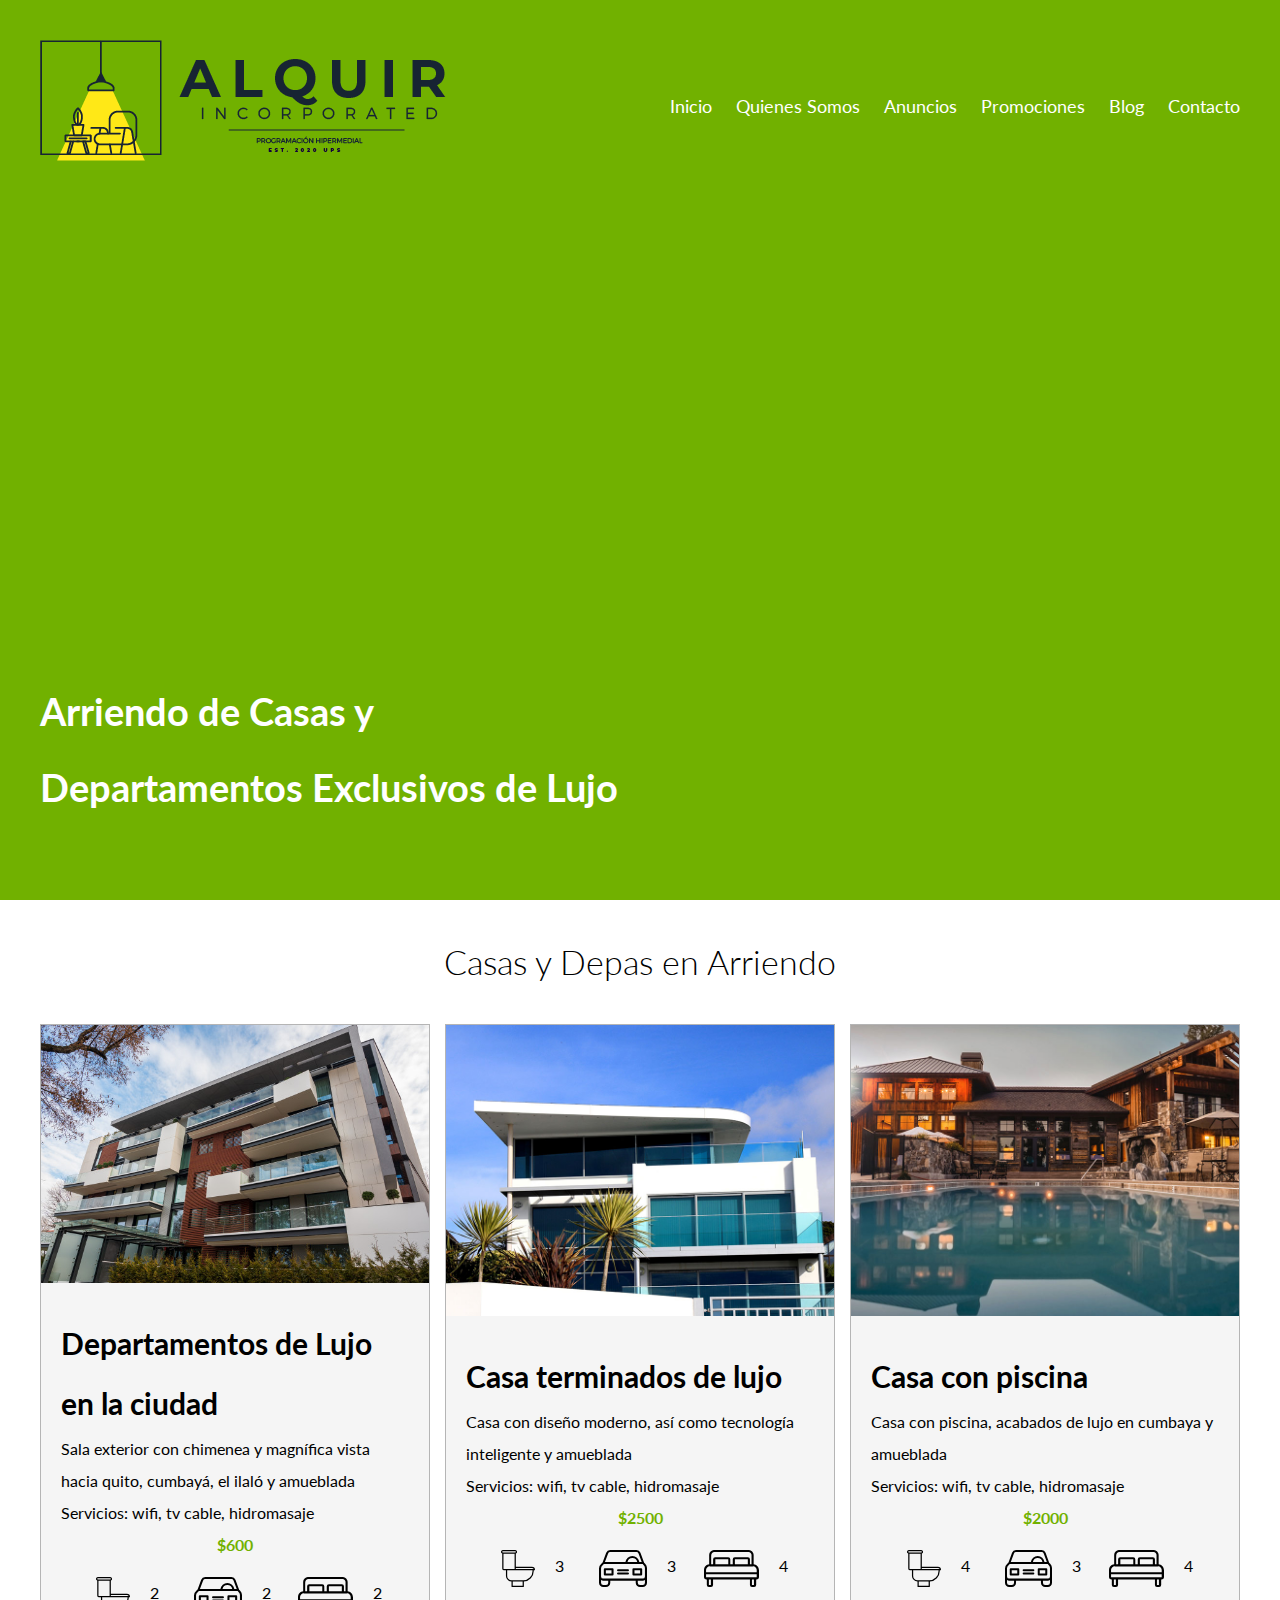
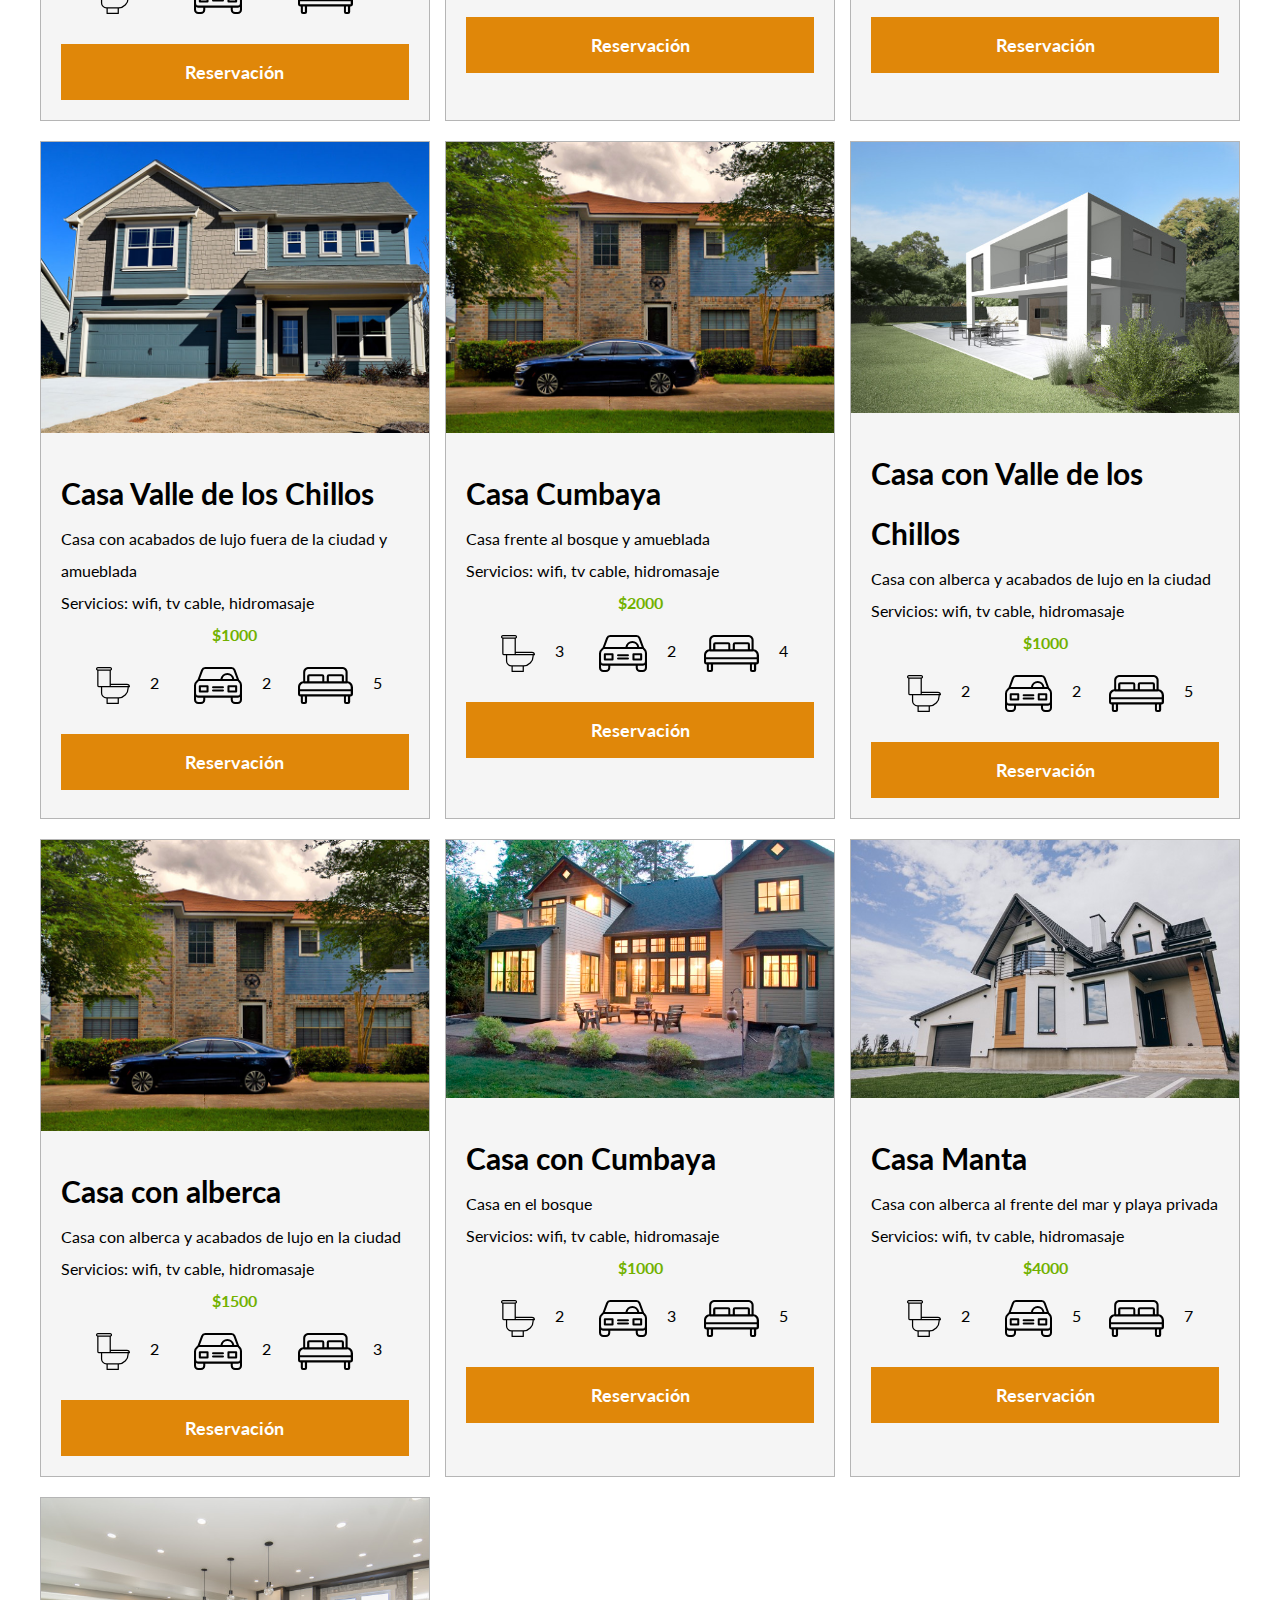
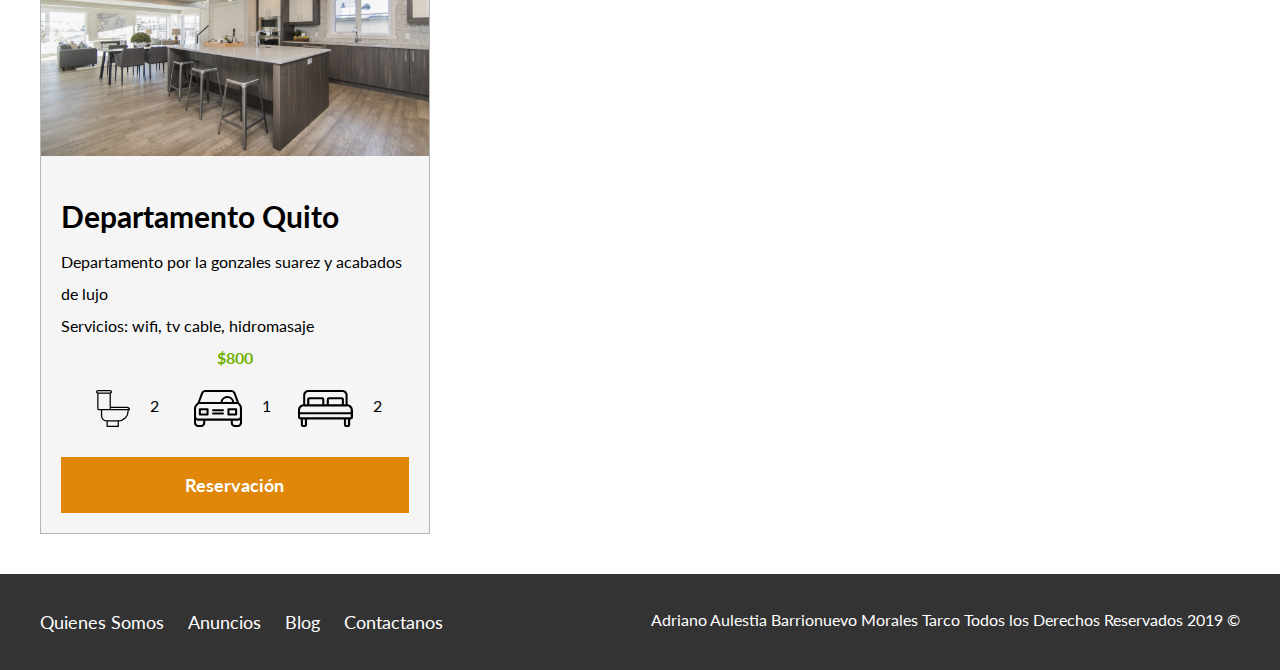
<file: anuncios.html>
<!DOCTYPE html>
<html lang="en">
  <head>
    <meta charset="UTF-8" />
    <meta name="viewport" content="width=device-width, initial-scale=1.0" />
    <meta http-equiv="X-UA-Compatible" content="ie=edge" />
    <title>Bienes Raices</title>
    <link
      href="https://fonts.googleapis.com/css?family=Lato:300,400,700,900"
      rel="stylesheet"
    />
    <link rel="stylesheet" href="./src/css/normalize.css" />
    <link rel="stylesheet" href="./src/css/sytles.css" />
    <link rel="stylesheet" href="./src/css/modal.css" />
    <link rel="stylesheet" href="./src/css/anuncio.css" />
  </head>

  <body>
    <header class="site-header inicio">
      <div class="contenedor contenido-header">
        <div class="barra">
          <a href="/">
            <img
              src="./assets/img/logo_empresa_nav.png"
              alt="Logotipo de Bienes Raices"
            />
          </a>

          <div class="mobile-menu">
            <a href="#navegacion">
              <img src="./assets/img/barras.svg" alt="Icono Menu" />
            </a>
          </div>

          <nav id="navegacion" class="navegacion">
            <a href="index.html">Inicio</a>
            <a href="somos.html">Quienes Somos</a>
            <a href="anuncios.html">Anuncios</a>
            <a href="promo.html">Promociones</a>
            <a href="blog.html">Blog</a>
            <a href="contacta.html">Contacto</a>
          </nav>
        </div>
        <h1>Arriendo de Casas y Departamentos Exclusivos de Lujo</h1>
      </div>
      <!-- contenedor -->
    </header>

    <main class="contenedor seccion">
      <h2 class="fw-300 centrar-texto">Casas y Depas en Arriendo</h2>

      <div class="contenedor-anuncios">
        <div class="anuncio">
          <img src="./assets/img/anuncio1.jpg" alt="Anuncio casa en el lago" />
          <div class="contenido-anuncio">
            <h3>Departamentos de Lujo en la ciudad</h3>
            <p>
              Sala exterior con chimenea y magnífica vista hacia quito, cumbayá,
              el ilaló y amueblada
            </p>
            <p>Servicios: wifi, tv cable, hidromasaje</p>
            <p class="precioAnuncios">$600</p>

            <ul class="iconos-caracteristicas">
              <li>
                <img src="./assets/img/icono_wc.svg" alt="icono wc" />
                <p>2</p>
              </li>
              <li>
                <img
                  src="./assets/img/icono_estacionamiento.svg"
                  alt="icono autos"
                />
                <p>2</p>
              </li>
              <li>
                <img
                  src="./assets/img/icono_dormitorio.svg"
                  alt="icono habitaciones"
                />
                <p>2</p>
              </li>
            </ul>

            <a class="boton boton-amarillo d-block" id="myBtn">Reservación</a>

            <!-- The Modal -->
            <div id="myModal"  class="modal">
              <!-- Modal content -->
              <div class="modal-content">
                <span id = 'close1' class="close">&times;</span>
                <div class="anuncio">
                  <div class="contenido-anuncio">
                    <h3>Reservar</h3>

                    <input
                      type="date"
                      id="fecha_ingreso"
                      placeholder="Fecha de ingreso"
                    />

                    <input
                      type="date"
                      id="fecha_salida"
                      placeholder="Fecha de salida"
                    />

                    <button
                      class="boton boton-amarillo d-block"
                      onclick="myFunction()"
                    >
                      Try it
                    </button>

                    <div id="demo"></div>
                  </div>
                </div>
              </div>
            </div>
          </div>
        </div>

        <div class="anuncio">
          <img src="./assets/img/anuncio2.jpg" alt="Anuncio casa de lujo" />
          <div class="contenido-anuncio">
            <h3>Casa terminados de lujo</h3>
            <p>
              Casa con diseño moderno, así como tecnología inteligente y
              amueblada
            </p>
            <p>Servicios: wifi, tv cable, hidromasaje</p>
            <p class="precioAnuncios">$2500</p>
            <ul class="iconos-caracteristicas">
              <li>
                <img src="./assets/img/icono_wc.svg" alt="icono wc" />
                <p>3</p>
              </li>
              <li>
                <img
                  src="./assets/img/icono_estacionamiento.svg"
                  alt="icono autos"
                />
                <p>3</p>
              </li>
              <li>
                <img
                  src="./assets/img/icono_dormitorio.svg"
                  alt="icono habitaciones"
                />
                <p>4</p>
              </li>
            </ul>


            <a class="boton boton-amarillo d-block" id="myBtn1">Reservación</a>

            <!-- The Modal -->
            <div id="myModal1" class="modal">
              <!-- Modal content -->
              <div  class="modal-content">
                <span id = 'close2' class="close">&times;</span>
                <div class="anuncio">
                  <div class="contenido-anuncio">
                    <h3>Reservar</h3>

                    <input
                      type="date"
                      id="fecha_ingreso1"
                      placeholder="Fecha de ingreso"
                    />

                    <input
                      type="date"
                      id="fecha_salida1"
                      placeholder="Fecha de salida"
                    />

                    <button
                      class="boton boton-amarillo d-block"
                      onclick="myFunction1()"
                    >
                      Try it
                    </button>

                    <div id="demo1"></div>
                  </div>
                </div>
              </div>
            </div>

          </div>
        </div>

        <div class="anuncio">
          <img src="./assets/img/anuncio3.jpg" alt="Anuncio casa con alberca" />
          <div class="contenido-anuncio">
            <h3>Casa con piscina</h3>
            <p>Casa con piscina, acabados de lujo en cumbaya y amueblada</p>
            <p>Servicios: wifi, tv cable, hidromasaje</p>
            <p class="precioAnuncios">$2000</p>
            <ul class="iconos-caracteristicas">
              <li>
                <img src="./assets/img/icono_wc.svg" alt="icono wc" />
                <p>4</p>
              </li>
              <li>
                <img
                  src="./assets/img/icono_estacionamiento.svg"
                  alt="icono autos"
                />
                <p>3</p>
              </li>
              <li>
                <img
                  src="./assets/img/icono_dormitorio.svg"
                  alt="icono habitaciones"
                />
                <p>4</p>
              </li>
            </ul>


            <a class="boton boton-amarillo d-block" id="myBtn2">Reservación</a>

            <!-- The Modal -->
            <div id="myModal2" class="modal">
              <!-- Modal content -->
              <div class="modal-content">
                <span id = 'close3' class="close">&times;</span>
                <div class="anuncio">
                  <div class="contenido-anuncio">
                    <h3>Reservar</h3>

                    <input
                      type="date"
                      id="fecha_ingreso2"
                      placeholder="Fecha de ingreso"
                    />

                    <input
                      type="date"
                      id="fecha_salida2"
                      placeholder="Fecha de salida"
                    />

                    <button
                      class="boton boton-amarillo d-block"
                      onclick="myFunction2()"
                    >
                      Try it
                    </button>

                    <div id="demo2"></div>
                  </div>
                </div>
              </div>
            </div>

          </div>
          <!--contenido anuncio-->
        </div>
        <!--anuncio-->

        <div class="anuncio">
          <img src="./assets/img/anuncio4.jpg" alt="Anuncio casa de lujo" />
          <div class="contenido-anuncio">
            <h3>Casa Valle de los Chillos</h3>
            <p>Casa con acabados de lujo fuera de la ciudad y amueblada</p>
            <p>Servicios: wifi, tv cable, hidromasaje</p>
            <p class="precioAnuncios">$1000</p>
            <ul class="iconos-caracteristicas">
              <li>
                <img src="./assets/img/icono_wc.svg" alt="icono wc" />
                <p>2</p>
              </li>
              <li>
                <img
                  src="./assets/img/icono_estacionamiento.svg"
                  alt="icono autos"
                />
                <p>2</p>
              </li>
              <li>
                <img
                  src="./assets/img/icono_dormitorio.svg"
                  alt="icono habitaciones"
                />
                <p>5</p>
              </li>
            </ul>


            <a class="boton boton-amarillo d-block" id="myBtn3">Reservación</a>

            <!-- The Modal -->
            <div id="myModal3" class="modal">
              <!-- Modal content -->
              <div class="modal-content">
                <span class="close">&times;</span>
                <div class="anuncio">
                  <div class="contenido-anuncio">
                    <h3>Reservar</h3>

                    <input
                      type="date"
                      id="fecha_ingreso3"
                      placeholder="Fecha de ingreso"
                    />

                    <input
                      type="date"
                      id="fecha_salida3"
                      placeholder="Fecha de salida"
                    />

                    <button
                      class="boton boton-amarillo d-block"
                      onclick="myFunction3()"
                    >
                      Try it
                    </button>

                    <div id="demo3"></div>
                  </div>
                </div>
              </div>
            </div>

          </div>
          <!--contenido anuncio-->
        </div>
        <!--anuncio-->

        <div class="anuncio">
          <img src="./assets/img/anuncio5.jpg" alt="Anuncio casa con alberca" />
          <div class="contenido-anuncio">
            <h3>Casa Cumbaya</h3>
            <p>Casa frente al bosque y amueblada</p>
            <p>Servicios: wifi, tv cable, hidromasaje</p>
            <p class="precioAnuncios">$2000</p>
            <ul class="iconos-caracteristicas">
              <li>
                <img src="./assets/img/icono_wc.svg" alt="icono wc" />
                <p>3</p>
              </li>
              <li>
                <img
                  src="./assets/img/icono_estacionamiento.svg"
                  alt="icono autos"
                />
                <p>2</p>
              </li>
              <li>
                <img
                  src="./assets/img/icono_dormitorio.svg"
                  alt="icono habitaciones"
                />
                <p>4</p>
              </li>
            </ul>

            <a class="boton boton-amarillo d-block" id="myBtn4">Reservación</a>

            <!-- The Modal -->
            <div id="myModal4" class="modal">
              <!-- Modal content -->
              <div class="modal-content">
                <span class="close">&times;</span>
                <div class="anuncio">
                  <div class="contenido-anuncio">
                    <h3>Reservar</h3>

                    <input
                      type="date"
                      id="fecha_ingreso4"
                      placeholder="Fecha de ingreso"
                    />

                    <input
                      type="date"
                      id="fecha_salida4"
                      placeholder="Fecha de salida"
                    />

                    <button
                      class="boton boton-amarillo d-block"
                      onclick="myFunction4()"
                    >
                      Try it
                    </button>

                    <div id="demo4"></div>
                  </div>
                </div>
              </div>
            </div>

          </div>
          <!--contenido anuncio-->
        </div>
        <!--anuncio-->

        <div class="anuncio">
          <img src="./assets/img/anuncio6.jpg" alt="Anuncio casa con alberca" />
          <div class="contenido-anuncio">
            <h3>Casa con Valle de los Chillos</h3>
            <p>Casa con alberca y acabados de lujo en la ciudad</p>
            <p>Servicios: wifi, tv cable, hidromasaje</p>
            <p class="precioAnuncios">$1000</p>
            <ul class="iconos-caracteristicas">
              <li>
                <img src="./assets/img/icono_wc.svg" alt="icono wc" />
                <p>2</p>
              </li>
              <li>
                <img
                  src="./assets/img/icono_estacionamiento.svg"
                  alt="icono autos"
                />
                <p>2</p>
              </li>
              <li>
                <img
                  src="./assets/img/icono_dormitorio.svg"
                  alt="icono habitaciones"
                />
                <p>5</p>
              </li>
            </ul>

            <a class="boton boton-amarillo d-block" id="myBtn5">Reservación</a>

            <!-- The Modal -->
            <div id="myModal5" class="modal">
              <!-- Modal content -->
              <div class="modal-content">
                <span class="close">&times;</span>
                <div class="anuncio">
                  <div class="contenido-anuncio">
                    <h3>Reservar</h3>

                    <input
                      type="date"
                      id="fecha_ingreso5"
                      placeholder="Fecha de ingreso"
                    />

                    <input
                      type="date"
                      id="fecha_salida5"
                      placeholder="Fecha de salida"
                    />

                    <button
                      class="boton boton-amarillo d-block"
                      onclick="myFunction5()"
                    >
                      Try it
                    </button>

                    <div id="demo5"></div>
                  </div>
                </div>
              </div>
            </div>


          </div>
          <!--contenido anuncio-->
        </div>
        <!--anuncio-->

        <div class="anuncio">
          <img src="./assets/img/anuncio5.jpg" alt="Anuncio casa con alberca" />
          <div class="contenido-anuncio">
            <h3>Casa con alberca</h3>
            <p>Casa con alberca y acabados de lujo en la ciudad</p>
            <p>Servicios: wifi, tv cable, hidromasaje</p>
            <p class="precioAnuncios">$1500</p>
            <ul class="iconos-caracteristicas">
              <li>
                <img src="./assets/img/icono_wc.svg" alt="icono wc" />
                <p>2</p>
              </li>
              <li>
                <img
                  src="./assets/img/icono_estacionamiento.svg"
                  alt="icono autos"
                />
                <p>2</p>
              </li>
              <li>
                <img
                  src="./assets/img/icono_dormitorio.svg"
                  alt="icono habitaciones"
                />
                <p>3</p>
              </li>
            </ul>

            
            <a class="boton boton-amarillo d-block" id="myBtn6">Reservación</a>

            <!-- The Modal -->
            <div id="myModal6" class="modal">
              <!-- Modal content -->
              <div class="modal-content">
                <span class="close">&times;</span>
                <div class="anuncio">
                  <div class="contenido-anuncio">
                    <h3>Reservar</h3>

                    <input
                      type="date"
                      id="fecha_ingreso6"
                      placeholder="Fecha de ingreso"
                    />

                    <input
                      type="date"
                      id="fecha_salida6"
                      placeholder="Fecha de salida"
                    />

                    <button
                      class="boton boton-amarillo d-block"
                      onclick="myFunction6()"
                    >
                      Try it
                    </button>

                    <div id="demo6"></div>
                  </div>
                </div>
              </div>
            </div>

          </div>
          <!--contenido anuncio-->
        </div>

        <div class="anuncio">
          <img src="./assets/img/anuncio8.jpg" alt="Anuncio casa con alberca" />
          <div class="contenido-anuncio">
            <h3>Casa con Cumbaya</h3>
            <p>Casa en el bosque</p>
            <p>Servicios: wifi, tv cable, hidromasaje</p>
            <p class="precioAnuncios">$1000</p>
            <ul class="iconos-caracteristicas">
              <li>
                <img src="./assets/img/icono_wc.svg" alt="icono wc" />
                <p>2</p>
              </li>
              <li>
                <img
                  src="./assets/img/icono_estacionamiento.svg"
                  alt="icono autos"
                />
                <p>3</p>
              </li>
              <li>
                <img
                  src="./assets/img/icono_dormitorio.svg"
                  alt="icono habitaciones"
                />
                <p>5</p>
              </li>
            </ul>

            
            <a class="boton boton-amarillo d-block" id="myBtn7">Reservación</a>

            <!-- The Modal -->
            <div id="myModal7" class="modal">
              <!-- Modal content -->
              <div class="modal-content">
                <span class="close">&times;</span>
                <div class="anuncio">
                  <div class="contenido-anuncio">
                    <h3>Reservar</h3>

                    <input
                      type="date"
                      id="fecha_ingreso7"
                      placeholder="Fecha de ingreso"
                    />

                    <input
                      type="date"
                      id="fecha_salida7"
                      placeholder="Fecha de salida"
                    />

                    <button
                      class="boton boton-amarillo d-block"
                      onclick="myFunction7()"
                    >
                      Try it
                    </button>

                    <div id="demo7"></div>
                  </div>
                </div>
              </div>
            </div>

          </div>
          <!--contenido anuncio-->
        </div>

        <div class="anuncio">
          <img src="./assets/img/anuncio9.jpg" alt="Anuncio casa con alberca" />
          <div class="contenido-anuncio">
            <h3>Casa Manta</h3>
            <p>Casa con alberca al frente del mar y playa privada</p>
            <p>Servicios: wifi, tv cable, hidromasaje</p>
            <p class="precioAnuncios">$4000</p>
            <ul class="iconos-caracteristicas">
              <li>
                <img src="./assets/img/icono_wc.svg" alt="icono wc" />
                <p>2</p>
              </li>
              <li>
                <img
                  src="./assets/img/icono_estacionamiento.svg"
                  alt="icono autos"
                />
                <p>5</p>
              </li>
              <li>
                <img
                  src="./assets/img/icono_dormitorio.svg"
                  alt="icono habitaciones"
                />
                <p>7</p>
              </li>
            </ul>

            <a class="boton boton-amarillo d-block">Reservación</a>
          </div>
          <!--contenido anuncio-->
        </div>

        <div class="anuncio">
          <img
            src="./assets/img/anuncio10.jpg"
            alt="Anuncio casa con alberca"
          />
          <div class="contenido-anuncio">
            <h3>Departamento Quito</h3>
            <p>Departamento por la gonzales suarez y acabados de lujo</p>
            <p>Servicios: wifi, tv cable, hidromasaje</p>
            <p class="precioAnuncios">$800</p>
            <ul class="iconos-caracteristicas">
              <li>
                <img src="./assets/img/icono_wc.svg" alt="icono wc" />
                <p>2</p>
              </li>
              <li>
                <img
                  src="./assets/img/icono_estacionamiento.svg"
                  alt="icono autos"
                />
                <p>1</p>
              </li>
              <li>
                <img
                  src="./assets/img/icono_dormitorio.svg"
                  alt="icono habitaciones"
                />
                <p>2</p>
              </li>
            </ul>

            
            <a class="boton boton-amarillo d-block" id="myBtn8">Reservación</a>

            <!-- The Modal -->
            <div id="myModal8" class="modal">
              <!-- Modal content -->
              <div class="modal-content">
                <span class="close">&times;</span>
                <div class="anuncio">
                  <div class="contenido-anuncio">
                    <h3>Reservar</h3>

                    <input
                      type="date"
                      id="fecha_ingreso8"
                      placeholder="Fecha de ingreso"
                    />

                    <input
                      type="date"
                      id="fecha_salida8"
                      placeholder="Fecha de salida"
                    />

                    <button
                      class="boton boton-amarillo d-block"
                      onclick="myFunction8()"
                    >
                      Try it
                    </button>

                    <div id="demo8"></div>
                  </div>
                </div>
              </div>
            </div>


          </div>
          <!--contenido anuncio-->
        </div>
      </div>
    </main>

    <footer class="site-footer seccion">
      <div class="contenedor contenedor-footer">
        <nav class="navegacion">
          <a href="somos.html">Quienes Somos</a>
          <a href="anuncios.html">Anuncios</a>
          <a href="blog.html">Blog</a>
          <a href="contacta.html">Contactanos</a>
        </nav>
        <p class="copyright">
          Adriano Aulestia Barrionuevo Morales Tarco Todos los Derechos
          Reservados 2019 &copy;
        </p>
      </div>
    </footer>
    <script src="./src/js/app.js"></script>
    <script src="http://momentjs.com/downloads/moment.min.js"></script>
  </body>
</html>
</file>
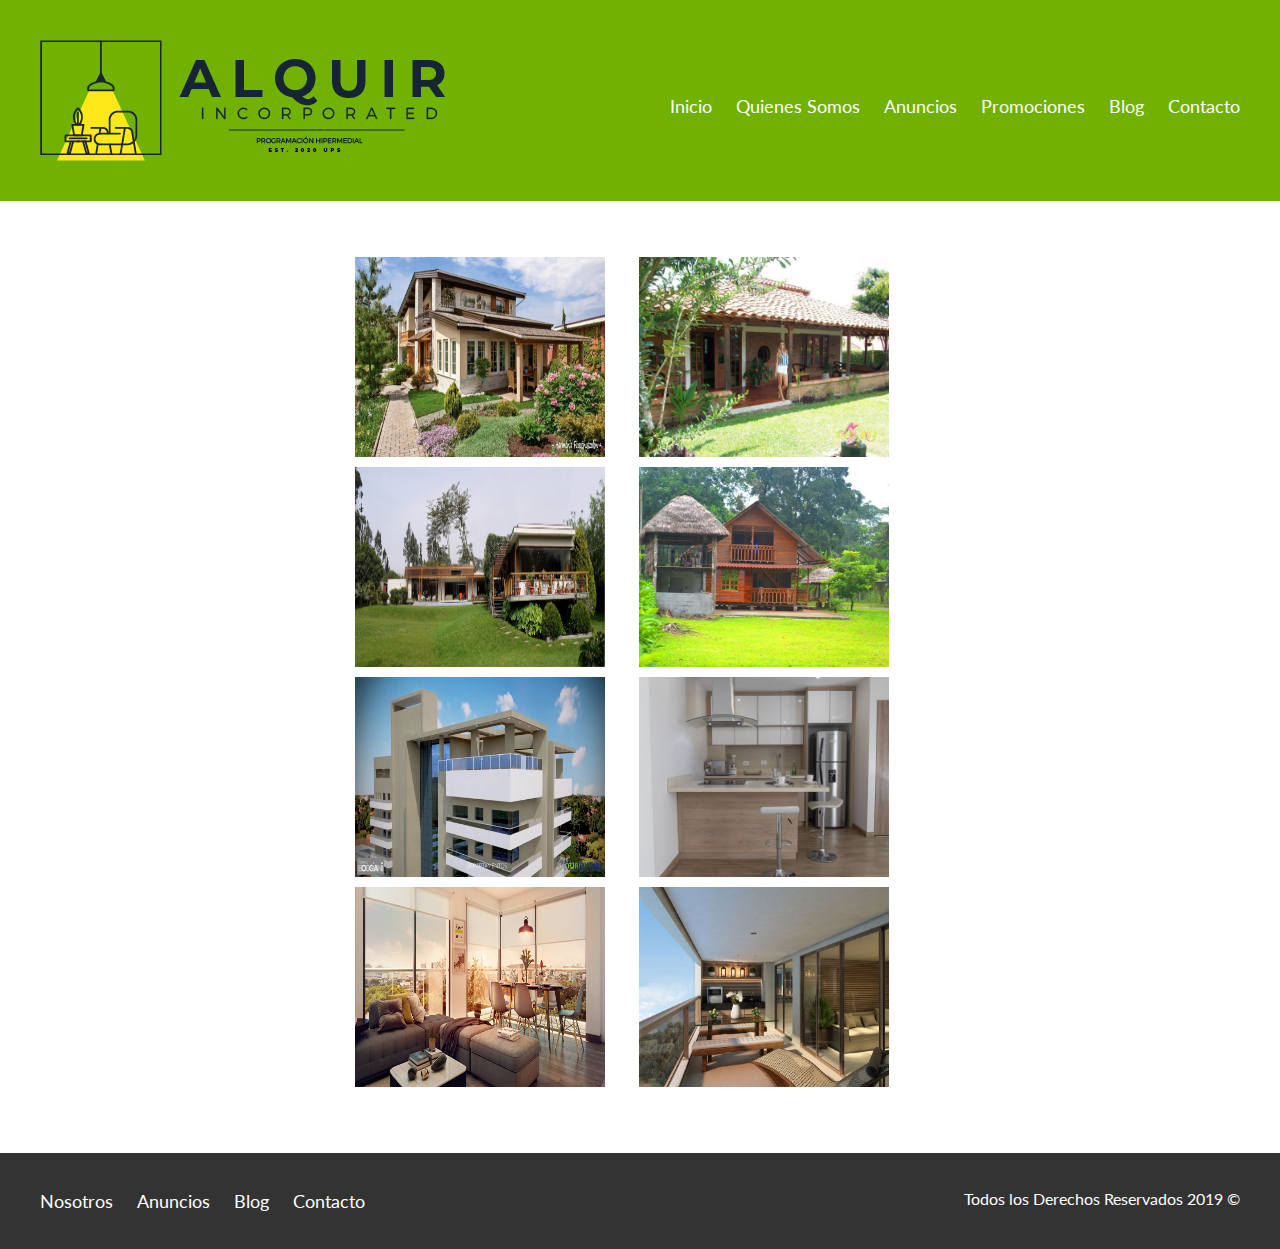
<file: blog.html>
<!DOCTYPE html>
<html lang="en">
<head>
    <meta charset="UTF-8">
    <meta name="viewport" content="width=device-width, initial-scale=1.0">
    <meta http-equiv="X-UA-Compatible" content="ie=edge">
    <title>Bienes Raices</title>
    <link href="https://fonts.googleapis.com/css?family=Lato:300,400,700,900" rel="stylesheet">
    <link rel="stylesheet" href="src/css/normalize.css">
    <link rel="stylesheet" href="src/css/sytles.css">
    <link rel="stylesheet" href="src/css/blog.css">
</head>
<body>

    <header class="site-header">
        <div class="contenedor contenido-header">
            <div class="barra">
                <a href="/">
                    <img src="assets/img/logo_empresa_nav.png" alt="Logotipo de Bienes Raices">
                </a>
                <div class="mobile-menu">
                    <a href="#navegacion">
                        <img src="assets/img/barras.svg" alt="Icono Menu">
                    </a>
                </div>

                <nav id="navegacion" class="navegacion">
                    <a href="index.html">Inicio</a>
                    <a href="somos.html">Quienes Somos</a>
                    <a href="anuncios.html">Anuncios</a>
                    <a href="promo.html">Promociones</a>
                    <a href="blog.html">Blog</a>
                    <a href="contacta.html">Contacto</a>
                </nav>
            </div>
        </div> <!-- contenedor -->
    </header>

    

    <main class="contenedor seccion contenido-centrado">
        <div class="galeria">
            <ul>
                <li><a href="#img1"><img src="assets/img/casa-1.jpg" ></a></li>
                <li><a href="#img2"><img src="assets/img/casa-2.jpg" ></a></li>
                <li><a href="#img3"><img src="assets/img/casa-3.jpg" ></a></li>
                <li><a href="#img4"><img src="assets/img/casa-4.jpg" ></a></li>
                <li><a href="#img5"><img src="assets/img/depa-1.jpg" ></a></li>
                <li><a href="#img6"><img src="assets/img/depa-2.jpg" ></a></li>
                <li><a href="#img7"><img src="assets/img/depa-3.jpg" ></a></li>
                <li><a href="#img8"><img src="assets/img/depa-4.jpg" ></a></li>
            </ul>
        </div>
        <div class="modal" id="img1">
            <h3>Casa 1</h3>
            
            <div class="imagen">
                <a href="#img8">&#60;</a>
                <a href="#img2"><img src="assets/img/casa-1.jpg"></a>
                <a href="#img2">></a>
            </div>
            <p>Aléjese del aire contaminado y el constante ruido de la ciudad <br>
                refugiándose con su familia en una casa de campo, en la que además <br>
                de descansar y recargar baterías, podrá disfrutar de un lugar rodeado
                 de prados y frondoso paisaje.</p>
            <a class="cerrar" href=""><img src="assets/img/close.svg"></a>
        </div>
        
        <div class="modal" id="img2">
            <h3>Casa 2</h3>
            <div class="imagen">
                <a href="#img1">&#60;</a>
                <a href="#img3"><img src="assets/img/casa-2.jpg"></a>
                <a href="#img3">></a>
            </div>
            <p>Ubicado en el Balneario La Juanita, en un enclave de bosque cercano a la <br>
                de Jose Ignacio, el solar donde se implanta la casa presenta un desnivel <br>
                pronunciado que supone una diferencia de hasta dos metros y medio entre el <br>
                frente sobre la calle y el fondo.</p>
            <a class="cerrar" href=""><img src="assets/img/close.svg"></a>
        </div>
        
        <div class="modal" id="img3">
            <h3>Casa 3</h3>
            <div class="imagen">
                <a href="#img2">&#60;</a>
                <a href="#img4"><img src="assets/img/casa-3.jpg"></a>
                <a href="#img4">></a>
            </div>
            <p>Ubicada en las afueras de Brandsen dentro de un  barrio de chacras que antiguamente <br>
                formaba parte del campo de una estancia, esta casa se implanta dentro de un lote de <br>
                    generosas dimensiones con orientación noreste en su frente</p>
            <a class="cerrar" href=""><img src="assets/img/close.svg"></a>
        </div>
        <div class="modal" id="img4">
            <h3>Casa 4</h3>
            <div class="imagen">
                <a href="#img3">&#60;</a>
                <a href="#img5"><img src="assets/img/casa-4.jpg"></a>
                <a href="#img5">></a>
            </div>
            <p>La casa de estilo escandinavo debe tener ventanas grandes o panorámicas en el lado soleado. <br>
                En habitaciones grandes, acristalamientos de dos o tres lados a la vez, los sistemas de<br> 
                acristalamiento de esquina son populares.</p>
            <a class="cerrar" href=""><img src="assets/img/close.svg"></a>
        </div>
        
        <div class="modal" id="img5">
            <h3>Departamento 1</h3>
            <div class="imagen">
                <a href="#img4">&#60;</a>
                <a href="#img6"><img src="assets/img/depa-1.jpg"></a>
                <a href="#img6">></a>
            </div>
            <p>Attiva es un moderno edificio de departamentos ubicado en la mejor zona de Cumbayá, <br>
                combina un estilo moderno, vanguardista y de ingeniosa geometría que permite que cada <br>
                residencia se oriente de manera única a las vistas y asoleamiento.</p>
            <a class="cerrar" href=""><img src="assets/img/close.svg"></a>
        </div>
        
        <div class="modal" id="img6">
            <h3>Departamento 2</h3>
            <div class="imagen">
                <a href="#img5">&#60;</a>
                <a href="#img7"><img src="assets/img/depa-2.jpg"></a>
                <a href="#img7">></a>
            </div>
            <p>Cocinas integrales pequeñas para casas de infonavit en forma de L</p>
            <a class="cerrar" href=""><img src="assets/img/close.svg"></a>
        </div>
        <div class="modal" id="img7">
            <h3>Departamento 3</h3>
            <div class="imagen">
                <a href="#img6">&#60;</a>
                <a href="#img8"><img src="assets/img/depa-3.jpg"></a>
                <a href="#img8">></a>
            </div>
            <p>La sala tiene que proyectar un diseño moderno y elegante</p>
            <a class="cerrar" href=""><img src="assets/img/close.svg"></a>
        </div>
        <div class="modal" id="img8">
            <h3>Departamento 4</h3>
            <div class="imagen">
                <a href="#img4">&#60;</a>
                <a href="#img1"><img src="assets/img/depa-4.jpg"></a>
                <a href="#img1">></a>
            </div>
            <p>La terraza es la zona de la casa abierta al aire libre, la extensión <br>
                exterior habitable de una ... Aunque sus características físicas varían, <br>
                una terraza tiene barandas o muros, en ocasiones no tiene cubierta y es más<br>
                 amplia que un balcón</p>
            <a class="cerrar" href=""><img src="assets/img/close.svg"></a>
        </div>
    </main>

    <footer class="site-footer seccion">
        <div class="contenedor contenedor-footer">
            <nav class="navegacion">
                <a href="nosotros.html">Nosotros</a>
                <a href="anuncios.html">Anuncios</a>
                <a href="blog.html">Blog</a>
                <a href="contacto.html">Contacto</a>
            </nav>
            <p class="copyright">Todos los Derechos Reservados 2019 &copy; </p>
        </div>
    </footer>
</body>
</html>
</file>
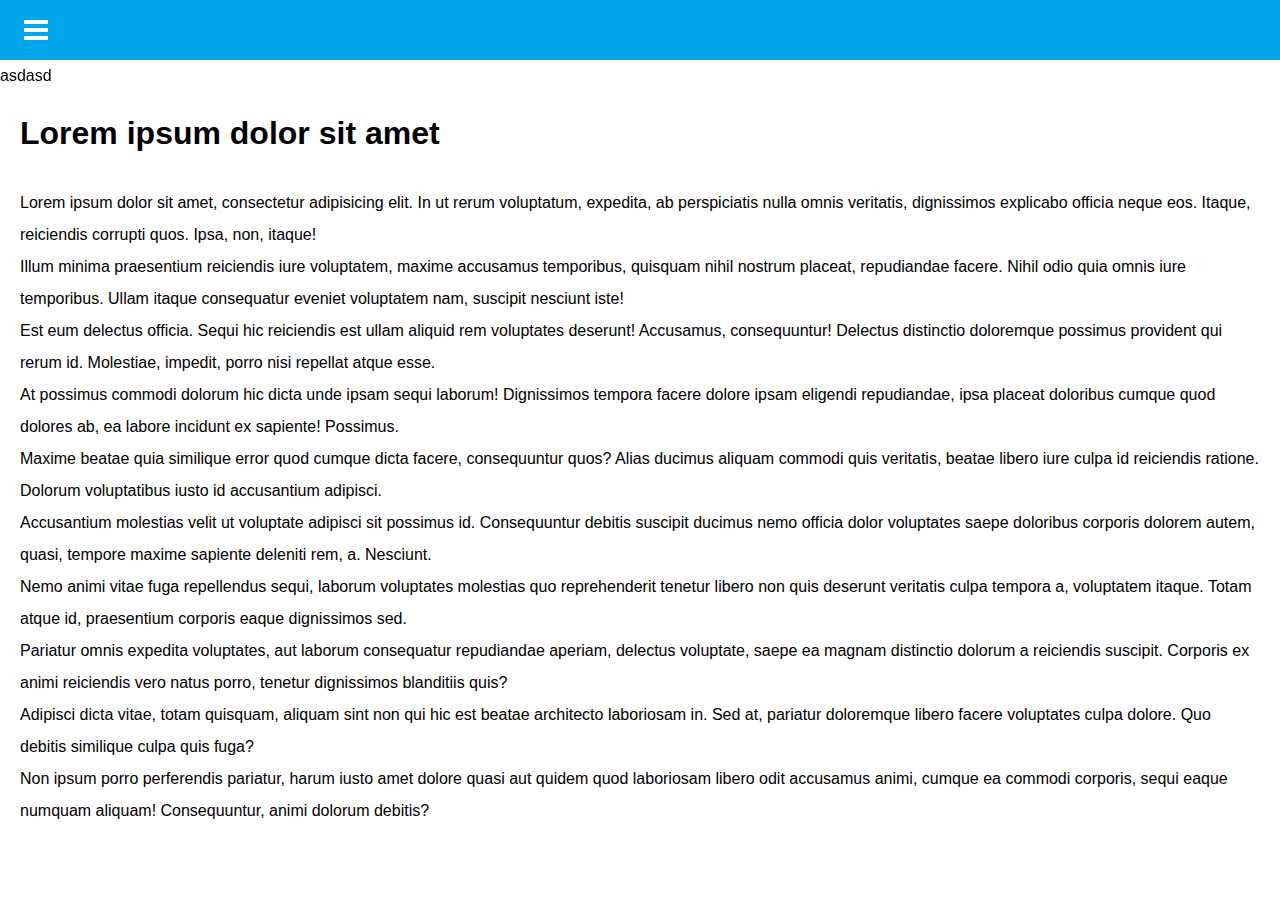
<file: prueba.html>
<html>

<head>
    <title>Mobile first navigation menu</title>
    <meta name="viewport" content="width=device-width, initial-scale=1">
    <link rel="stylesheet" href="./src/css/hamburguesa.css">
    <link rel="stylesheet" href="./src/css/sytles.css">
    <link rel="stylesheet" href="./src/css/normalize.css">
</head>

<body>

    <input type="checkbox" id="show-menu">



    <div id="fix-bar">


        <div class="logo">

        </div>

        <div class="push">

            <label class="hamburguer" for="show-menu">
                
        <span></span>
        <span></span>
        <span></span>
        <span></span>
      
      </label>
            <p>asdasd</p>

        </div>


    </div>

    <div id="canvas">

        <div id="nav">
            <ul class="site-menu">
                <li><a href="#/work">Work</a></li>
                <li class="has-sub"><a href="#/about">About</a></li>
                <li><a href="#/careers">Careers</a></li>
                <li><a href="#/ideas">Ideas</a></li>
                <li><a href="#/news">News</a></li>
                <li><a href="#/events">Events</a></li>
                <li><a href="#/contact">Contact</a></li>
                <li class="copy">© 2016 Logo. All Rights Reserved.</li>
            </ul>




        </div>




        <label for="show-menu" class="mask"></label>

        <div id="content">
            <h1>Lorem ipsum dolor sit amet</h1>

            <p>Lorem ipsum dolor sit amet, consectetur adipisicing elit. In ut rerum voluptatum, expedita, ab perspiciatis nulla omnis veritatis, dignissimos explicabo officia neque eos. Itaque, reiciendis corrupti quos. Ipsa, non, itaque!</p>
            <p>Illum minima praesentium reiciendis iure voluptatem, maxime accusamus temporibus, quisquam nihil nostrum placeat, repudiandae facere. Nihil odio quia omnis iure temporibus. Ullam itaque consequatur eveniet voluptatem nam, suscipit nesciunt
                iste!
            </p>
            <p>Est eum delectus officia. Sequi hic reiciendis est ullam aliquid rem voluptates deserunt! Accusamus, consequuntur! Delectus distinctio doloremque possimus provident qui rerum id. Molestiae, impedit, porro nisi repellat atque esse.</p>
            <p>At possimus commodi dolorum hic dicta unde ipsam sequi laborum! Dignissimos tempora facere dolore ipsam eligendi repudiandae, ipsa placeat doloribus cumque quod dolores ab, ea labore incidunt ex sapiente! Possimus.</p>
            <p>Maxime beatae quia similique error quod cumque dicta facere, consequuntur quos? Alias ducimus aliquam commodi quis veritatis, beatae libero iure culpa id reiciendis ratione. Dolorum voluptatibus iusto id accusantium adipisci.</p>
            <p>Accusantium molestias velit ut voluptate adipisci sit possimus id. Consequuntur debitis suscipit ducimus nemo officia dolor voluptates saepe doloribus corporis dolorem autem, quasi, tempore maxime sapiente deleniti rem, a. Nesciunt.</p>
            <p>Nemo animi vitae fuga repellendus sequi, laborum voluptates molestias quo reprehenderit tenetur libero non quis deserunt veritatis culpa tempora a, voluptatem itaque. Totam atque id, praesentium corporis eaque dignissimos sed.</p>
            <p>Pariatur omnis expedita voluptates, aut laborum consequatur repudiandae aperiam, delectus voluptate, saepe ea magnam distinctio dolorum a reiciendis suscipit. Corporis ex animi reiciendis vero natus porro, tenetur dignissimos blanditiis quis?</p>
            <p>Adipisci dicta vitae, totam quisquam, aliquam sint non qui hic est beatae architecto laboriosam in. Sed at, pariatur doloremque libero facere voluptates culpa dolore. Quo debitis similique culpa quis fuga?</p>
            <p>Non ipsum porro perferendis pariatur, harum iusto amet dolore quasi aut quidem quod laboriosam libero odit accusamus animi, cumque ea commodi corporis, sequi eaque numquam aliquam! Consequuntur, animi dolorum debitis?</p>
        </div>

    </div>

</body>

</html>
</file>
<file: src/css/modal.css>
.modal {
    display: none; /* Hidden by default */
    position: fixed; /* Stay in place */
    z-index: 1; /* Sit on top */
    padding-top: 100px; /* Location of the box */
    left: 0;
    top: 0;
    width: 100%; /* Full width */
    height: 100%; /* Full height */
    overflow: auto; /* Enable scroll if needed */
    background-color: rgb(0,0,0); /* Fallback color */
    background-color: rgba(0,0,0,0.4); /* Black w/ opacity */
  }
  
  /* Modal Content */
  .modal-content {
    background-color: #fefefe;
    margin: auto;
    padding: 20px;
    border: 1px solid #888;
    width: 80%;
  }
  
  /* The Close Button */
  .close {
    color: #aaaaaa;
    float: right;
    font-size: 28px;
    font-weight: bold;
  }
  
  .close:hover,
  .close:focus {
    color: #000;
    text-decoration: none;
    cursor: pointer;
  }
</file>
<file: src/css/anuncio.css>
.grid-container {
    display: grid;
    grid-template-columns: auto auto ;
    grid-gap: 120px;
    background-color: #71B100;

    padding: 150px;
  }
  
  .grid-container > div {
    background-color: rgba(255, 255, 255, 0.8);
    text-align: center;
    padding: 150px;
    font-size: 30px;
  }
</file>
<file: src/css/blog.css>
h1,h2,h3{
    color: seagreen;
    text-align: center;
    
}
p{
    color: seashell;
    text-align: center;
}

.galeria {
    width: 90%;
    margin: auto;
    list-style: none;
    padding: 20px;
    box-sizing: border-box;

    display: flex;
    flex-wrap: wrap;
    justify-content: space-around;
}
.galeria li{
    margin: 15px;
    display: inline;
}
.galeria img{
    width: 250px;
    height: 200px;
    
}

/**/
.modal{
    position: absolute;
    top: -100%;
}
.modal:target {
    
    transition: all 1s;
    position: fixed;
    background: rgba(0,0,0, 0.8);
    top: 0;
    left: 0;
    width: 100%;
    height: 100%;
}
.modal h3{
    color: springgreen;
    font-size: 30px;
    text-align: center;
    margin: 15px 0;
}

.imagen {
    width: 100%;
    height: 50%;

    display: flex;
    justify-content: center;
    align-items: center;
}

.imagen a {
    color: #fff;
    font-size: 40px;
    text-decoration: none;
    margin: 0 10px;
}

.imagen a:nth-child(2){
    margin: 0;
    height: 100%;
    flex-shrink: 2;
}

.imagen img{
    width: 500px;
    height: 100%;
    max-width: 100%;
    border: 7px solid #fff;
    box-sizing: border-box;
}

.cerrar{
    display: block;
    width: 50px;
    height: 50px;
    margin: 15px auto;
    text-align: center;
    text-decoration: none;
    font-size: 25px;
    padding: 5px;
    border-radius: 50%;
    line-height: 25px ;
     
}
</file>
<file: src/css/hamburguesa.css>
@import url("https://fonts.googleapis.com/css?family=Montserrat:700");
* {
    margin: 0;
    padding: 0;
    box-sizing: border-box;
}

html,
body {
    height: 100%;
}

body {
    font-family: 'Helvetica Neue', Helvetica, sans-serif;
}

#fix-bar {
    position: fixed;
    top: 0;
    left: 0;
    z-index: 9;
    width: 100%;
    height: 60px;
    background-color: #00a8eb;
}

#fix-bar .logo {
    position: absolute;
    left: 0;
    width: 250px;
    transform: translate3d(-50%, 0, 0);
    transition: transform 0.5s ease;
}

#fix-bar .logo a {
    display: block;
    color: #fff;
    text-decoration: none;
    text-transform: uppercase;
    line-height: 24px;
    width: 60px;
    height: 24px;
    padding: 18px 16px 18px 24px;
    box-sizing: content-box;
}

#fix-bar .push {
    position: relative;
    left: 0;
    height: 100%;
    background-color: #00a8eb;
    transition: transform 0.5s ease;
}

.hamburguer {
    width: 72px;
    height: 60px;
    display: block;
    position: relative;
    cursor: pointer;
}

.hamburguer span {
    display: block;
    position: absolute;
    height: 4px;
    width: 24px;
    background: #fff;
    opacity: 1;
    left: 24px;
    transform: rotate(0deg);
    transition: 0.3s ease-in-out;
}

.hamburguer span:nth-child(1) {
    top: 20px;
}

.hamburguer span:nth-child(2),
.hamburguer span:nth-child(3) {
    top: 28px;
}

.hamburguer span:nth-child(4) {
    top: 36px;
}

#canvas {
    position: relative;
    height: 100%;
    padding-top: 60px;
    overflow: hidden;
}

#nav {
    overflow-y: scroll;
    position: absolute;
    left: 0;
    height: 100%;
    width: 250px;
    transform: translate3d(-50%, 0, 0);
    transition: transform 0.5s ease;
    padding-top: 12px;
    padding-bottom: 60px;
}

#nav a {
    text-decoration: none;
    color: #000;
    display: block;
    padding: 14px 24px;
    font: 20px/1 'Montserrat', sans-serif;
    font-weight: 700;
}

#nav a:hover {
    background-color: #eee;
}

#nav .site-menu {
    position: relative;
    min-height: 100%;
    padding-bottom: 60px;
}

#nav .copy {
    position: absolute;
    bottom: 0;
    padding: 16px 24px;
    font-size: 12px;
    line-height: 1.4;
}

#content {
    background-color: #fff;
    overflow-y: scroll;
    position: relative;
    left: 0;
    height: 100%;
    transition: transform 0.5s ease;
    transform: translate3d(0, 0, 0);
    padding: 20px;
}

.mask {
    position: absolute;
    top: 60px;
    left: 0;
    z-index: -1;
    width: 100%;
    height: 100%;
    opacity: 0;
    transition: opacity 0.5s ease, transform 0.5s ease, z-index 0s 0.5s;
    background-color: rgba(0, 0, 0, 0.5);
}

input#show-menu {
    position: absolute;
    opacity: 0;
}

input#show-menu:checked~#fix-bar .push {
    transform: translate3d(250px, 0, 0);
}

input#show-menu:checked~#fix-bar .hamburguer span:nth-child(1),
input#show-menu:checked~#fix-bar .hamburguer span:nth-child(4) {
    top: 28px;
    width: 0;
    left: 50%;
}

input#show-menu:checked~#fix-bar .hamburguer span:nth-child(2) {
    transform: rotate(45deg);
}

input#show-menu:checked~#fix-bar .hamburguer span:nth-child(3) {
    transform: rotate(-45deg);
}

input#show-menu:checked~#canvas .mask {
    z-index: 1;
    opacity: 1;
    transform: translate3d(250px, 0, 0);
    transition: opacity 0.5s ease, transform 0.5s ease;
}

input#show-menu:checked~#canvas #nav,
input#show-menu:checked~#fix-bar .logo {
    transform: translate3d(0, 0, 0);
}

input#show-menu:checked~#canvas #content {
    transform: translate3d(250px, 0, 0);
}
</file>
<file: src/css/sytles.css>
html {
    box-sizing: border-box;
    font-size: 62.5%;
    /** Reset para REMS - 62.5% = 10px de 16px **/
}

*,
*:before,
*:after {
    box-sizing: inherit;
}

body {
    font-family: 'Lato', sans-serif;
    font-size: 1.6rem;
    line-height: 2;
}


/** Globales **/

img {
    max-width: 100%;
}

.contenedor {
    width: 95%;
    max-width: 120rem;
    /** = 1200px; **/
    margin: 0 auto;
}

h1 {
    font-size: 3.8rem;
}

h2 {
    font-size: 3.4rem;
}

h3 {
    font-size: 3rem;
}

h4 {
    font-size: 2.6rem;
}


/** Utilidades **/

.seccion {
    margin-top: 2rem;
    margin-bottom: 2rem;
}

.fw-300 {
    font-weight: 300;
}

.centrar-texto {
    text-align: center;
}

.d-block {
    display: block!important;
}

.contenido-centrado {
    max-width: 800px;
}


/** Botones **/

.boton {
    color: #ffffff;
    font-weight: 700;
    text-decoration: none;
    font-size: 1.8rem;
    padding: 1rem 3rem;
    margin-top: 3rem;
    display: inline-block;
    text-align: center;
    border: none;
    display: block;
    flex: 0 0 100%;
}

@media (min-width: 768px) {
    .boton {
        display: inline-block;
        flex: 0 0 auto;
    }
}

.boton:hover {
    cursor: pointer;
}

.boton-amarillo {
    background-color: #E08709;
}

.boton-verde {
    background-color: #71B100;
}


/* Header */

.site-header {
    background-color: #71B100;
    padding: 1rem 0 3rem 0;
}

.site-header.inicio {
    /* background-image: url(/assets/img/logo_empresa.png); */
    background-position: center center;
    background-size: cover;
    height: 100vh;
    min-height: 60rem;
}

.contenido-header {
    height: 100%;
    display: flex;
    flex-direction: column;
    justify-content: space-between;
    text-align: center;
}

@media (min-width: 768px) {
    .contenido-header {
        text-align: left;
    }
}

.contenido-header h1 {
    color: #ffffff;
    padding-bottom: 2rem;
    max-width: 60rem;
    line-height: 2;
}

.barra {
    padding-top: 3rem;
}

@media (min-width: 768px) {
    .barra {
        display: flex;
        justify-content: space-between;
        align-items: center;
    }
}


/** Navegacion **/

.navegacion a {
    color: #ffffff;
    text-decoration: none;
    font-size: 2.2rem;
    display: block;
}

@media (min-width: 768px) {
    .navegacion a {
        display: inline-block;
        font-size: 1.8rem;
        /** = 18px **/
        margin-right: 2rem;
    }
    .navegacion a:last-of-type {
        margin: 0;
    }
}

.navegacion a:hover {
    color: #71B100;
}


/** Mobile Menu **/

.mobile-menu img {
    width: 5rem;
}

@media (min-width: 768px) {
    .mobile-menu {
        display: none;
    }
}

.navegacion:target {
    display: block;
}

.navegacion {
    display: none;
}

@media (min-width: 768px) {
    .navegacion {
        display: block;
    }
}


/** Iconos Nosotros **/

@media (min-width: 768px) {
    .iconos-nosotros {
        display: flex;
        justify-content: space-between;
    }
}

.icono {
    text-align: center;
}

@media (min-width: 768px) {
    .icono {
        flex-basis: calc(33.3% - 1rem);
    }
}

.icono h3 {
    text-transform: uppercase;
}


/** Anuncios **/

@media (min-width: 768px) {
    .contenedor-anuncios {
        display: flex;
        justify-content: space-between;
        flex-wrap: wrap;
    }
}

.anuncio {
    border: 1px solid #B5B5B5;
    background-color: #F5F5F5;
    margin-bottom: 2rem;
}

@media (min-width: 768px) {
    .anuncio {
        flex: 0 0 calc(33.3% - 1rem);
    }
}

.contenido-anuncio {
    padding: 2rem;
}

.contenido-anuncio h3,
.contenido-anuncio p {
    margin: 0;
}

.precio {
    color: #71B100;
    font-weight: 700;
    
}
.precioAnuncios {
    color: #71B100;
    font-weight: 700;
    text-align: center;
}

.iconos-caracteristicas {
    list-style: none;
    padding: 0;
    display: flex;
    justify-content: space-evenly;
    flex: 1;
    max-width: 500px;
}

.iconos-caracteristicas li {
    /* flex: 1; */
    display: flex;
}

.iconos-caracteristicas li img {
    margin-right: 2rem;
}

.ver-todas {
    display: flex;
    justify-content: flex-end;
}


/** Contacto Home **/

.imagen-contacto {
    background-image: url(../img/encuentra.jpg);
    background-position: center center;
    background-size: cover;
    height: 40rem;
    display: flex;
    align-items: center;
}

.contenido-contacto {
    flex: 0 0 95%;
    color: #ffffff;
}

.contenido-contacto p {
    font-size: 1.8rem;
}


/** Sección Inferior **/

@media (min-width: 768px) {
    .seccion-inferior {
        display: flex;
        justify-content: space-between;
    }
    .seccion-inferior .blog {
        flex-basis: 60%;
    }
    .seccion-inferior .testimoniales {
        flex-basis: calc(40% - 2rem);
    }
}

.entrada-blog {
    margin-bottom: 2rem;
}

@media (min-width: 768px) {
    .entrada-blog {
        display: flex;
        justify-content: space-between;
    }
}

.entrada-blog:last-of-type {
    margin-bottom: 0;
}

@media (min-width: 768px) {
    .entrada-blog .imagen {
        flex-basis: 40%;
    }
    .entrada-blog .texto-entrada {
        flex-basis: calc(60% - 3rem);
    }
}

.texto-entrada a {
    color: #000000;
    text-decoration: none;
}

.texto-entrada h4 {
    margin: 0;
    line-height: 1.4;
}

.texto-entrada h4::after {
    content: '';
    display: block;
    width: 15rem;
    height: .5rem;
    background-color: #71B100;
    margin-top: 1rem;
}

.texto-entrada span {
    color: #E08709;
}


/*** Testimoniales **/

.testimonial {
    background-color: #71B100;
    font-size: 2.4rem;
    padding: 2rem;
    color: #ffffff;
    border-radius: 2rem;
}

.testimonial p {
    text-align: right;
}

.testimonial blockquote::before {
    content: '';
    background-image: url(../img/comilla.svg);
    width: 4rem;
    height: 4rem;
    position: absolute;
    left: -2rem;
}

.testimonial blockquote {
    position: relative;
    padding-left: 5rem;
    font-weight: 300;
}


/** Footer **/

.site-footer {
    background-color: #333333;
    margin: 0;
}

.contenedor-footer {
    padding: 3rem 0;
    text-align: center;
}

@media (min-width: 768px) {
    .contenedor-footer {
        display: flex;
        justify-content: space-between;
    }
}

.site-footer nav {
    display: none;
}

@media (min-width: 768px) {
    .site-footer nav {
        display: block;
    }
}

.copyright {
    margin: 0;
    color: #ffffff;
}


/** INTERNAS **/


/* Nosotros **/

@media (min-width: 768px) {
    .contenido-nosotros {
        display: grid;
        grid-template-columns: repeat(2, 1fr);
        grid-column-gap: 2rem;
    }
}

.texto-nosotros blockquote {
    font-weight: 900;
    font-size: 2rem;
    margin: 0;
    padding: 1rem 0 3rem 0;
}


/** Anuncio **/

.resumen-propiedad {
    display: flex;
    justify-content: space-between;
    align-items: center;
}


/** Contacto **/

.contacto p {
    font-size: 1.4rem;
    color: #4f4f4f;
    margin: 2rem 0 0 0;
}

legend {
    font-size: 2rem;
    color: #4f4f4f;
}

label {
    font-weight: 700;
    text-transform: uppercase;
    display: block;
}

input:not([type="submit"]),
textarea,
select {
    padding: 1rem;
    display: block;
    width: 50%;
    background-color: #e1e1e1;
    margin-bottom: 2rem;
    border: none;
    border-radius: 1rem;
}

input[type="radio"] {
    width: auto;
    margin: 0;
}

select {
    -webkit-appearance: none;
    appearance: none;
}

textarea {
    height: 20rem;
}

.forma-contacto {
    max-width: 30rem;
    display: flex;
    justify-content: space-between;
    align-items: center;
}
</file>
